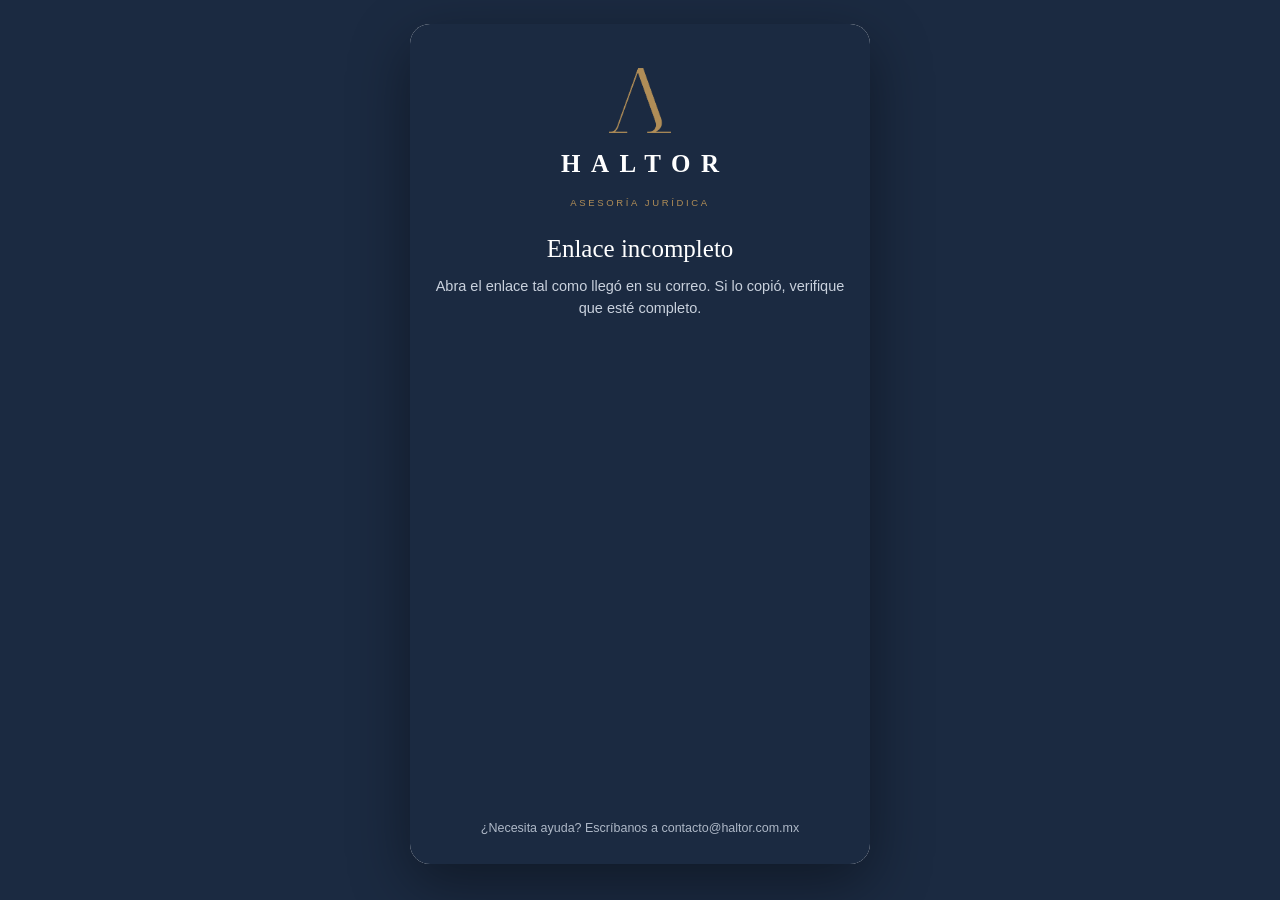
<file: index.html>
<!DOCTYPE html>
<html lang="es">
<head>
<meta charset="utf-8">
<meta name="viewport" content="width=device-width,initial-scale=1">
<meta name="robots" content="noindex,nofollow">
<meta name="referrer" content="no-referrer">
<meta http-equiv="Content-Security-Policy" content="default-src 'none'; script-src 'self'; worker-src 'self'; style-src 'self'; img-src 'self' data: blob:; media-src 'self' blob:; connect-src 'self' https://khkzwhsbhfydcshzggos.supabase.co; base-uri 'none'; form-action 'none'">
<title>Firma de contrato · HALTOR</title>
<link rel="stylesheet" href="estilos.css">
<link rel="stylesheet" href="extra.css?v=4">
</head>
<body>
<div class="stage">
<main class="app" aria-live="polite">
  <div class="top" id="top" hidden>
    <div class="brand"><img src="logo_marino.png" alt=""><b>HALTOR</b></div>
    <span class="stepno" id="stepno"></span>
  </div>
  <div class="goldbar" id="gbar" hidden><i id="gbarI"></i></div>

  <!-- Carga y errores -->
  <section class="screen dark" id="s0">
    <div class="marca"><img src="logo_oro.png" alt=""><div class="nombre">HALTOR</div><div class="sub">ASESORÍA JURÍDICA</div></div>
    <div class="spin" id="s0spin" aria-hidden="true"></div>
    <h1 id="s0t" class="mt22">Abriendo su contrato</h1>
    <p class="lead" id="s0m">Un momento, por favor.</p>
    <div class="spacer"></div>
    <p class="hint">¿Necesita ayuda? Escríbanos a contacto@haltor.com.mx</p>
  </section>

  <!-- 1. Bienvenida -->
  <section class="screen dark" id="s1" hidden>
    <div class="marca"><img src="logo_oro.png" alt=""><div class="nombre">HALTOR</div><div class="sub">ASESORÍA JURÍDICA</div></div>
    <div class="raya"></div>
    <h1><span id="saludo"></span><br>su contrato está listo para firma.</h1>
    <p class="lead">Puede leerlo con calma y firmarlo desde aquí, sin acudir a la oficina.</p>
    <div class="card">
      <div class="row"><span>Referencia</span><span id="dNumero"></span></div>
      <div class="row"><span>Asunto</span><span id="dAsunto"></span></div>
      <div class="row"><span>El enlace vence</span><span id="dVence"></span></div>
    </div>
    <div class="notice aviso-rep" id="repetir" hidden><h2>El despacho le pide repetir un paso</h2><p class="m0" id="repetirTxt"></p></div>
    <ol class="plan" id="plan">
      <li>Confirmar su correo con un código</li>
      <li>Conocer y aceptar el aviso de privacidad</li>
      <li>Fotografiar su identificación y su rostro</li>
      <li>Leer el contrato completo</li>
      <li>Firmar una sola vez</li>
    </ol>
    <div class="spacer"></div>
    <button class="btn gold" id="go1" type="button">Comenzar</button>
    <p class="hint">Este enlace es personal. Si usted no esperaba este mensaje, escríbanos a contacto@haltor.com.mx</p>
  </section>

  <!-- 2. Código -->
  <section class="screen" id="s2" hidden>
    <h1>Confirme que es usted</h1>
    <p class="lead" id="codeLead">En el correo que recibió en <b class="marino" id="dCorreo"></b> viene un código de 6 dígitos. Escríbalo aquí.</p>
    <label class="label" for="code">CÓDIGO DE VERIFICACIÓN</label>
    <input class="code" id="code" type="text" inputmode="numeric" autocomplete="one-time-code" maxlength="6" placeholder="······">
    <p class="err" id="codeErr" hidden></p>
    <p class="hint">Tiene 5 intentos. Cada intento queda registrado.</p>
    <div class="spacer"></div>
    <button class="btn" id="go2" type="button">Verificar y continuar</button>
  </section>

  <!-- 3. Aviso de privacidad -->
  <section class="screen" id="s3" hidden>
    <h1>Aviso de privacidad</h1>
    <p class="lead">Antes de pedirle cualquier fotografía, le informamos qué datos recabamos y para qué.</p>
    <div class="notice">
      <h2>Aviso de privacidad simplificado</h2>
      <p><b>Responsable:</b> Lic. Hanz Eduardo López Torres (HALTOR Asesoría Jurídica), Avenida Antea 1130, Torre B, Oficina 1004, Jurica, C.P. 76100, Santiago de Querétaro, Querétaro.</p>
      <p><b>Datos que recabaremos en este proceso:</b></p>
      <ul>
        <li>Imagen de su identificación oficial por ambos lados</li>
        <li>Fotografía de su rostro tomada en este momento</li>
        <li>Su firma trazada en pantalla y el nombre que escriba</li>
        <li>Datos técnicos de la firma: fecha, hora, dirección de internet y dispositivo</li>
      </ul>
      <p><b>Para qué:</b> verificar su identidad, recabar su firma en el contrato y conservar la evidencia de que usted lo firmó.</p>
      <p><b>Quién los ve y por dónde viajan:</b> el abogado responsable y los colaboradores que él autoriza revisan sus fotografías antes de aceptar el contrato. El contrato firmado, con una hoja de evidencias que incluye la imagen de su identificación y la fotografía de su rostro, se le enviará a usted por correo electrónico, con copia a los buzones del despacho. Se guarda en servicios de almacenamiento, respaldo y correo contratados por el despacho, que actúan por su cuenta y cuyos servidores pueden estar fuera de México. No se venden ni se comparten para fines ajenos a su contrato.</p>
      <p><b>Sus opciones:</b> este medio es opcional, puede firmar de forma autógrafa en la oficina. Puede ejercer sus derechos de acceso, rectificación, cancelación y oposición en contacto@haltor.com.mx.</p>
      <p class="m0">El <b>aviso de privacidad integral</b> se le entrega junto con su contrato y puede pedirlo en cualquier momento al mismo correo.</p>
    </div>
    <label class="check"><input type="checkbox" id="pv1"><span>Doy mi <b>consentimiento expreso</b> para que se recaben y traten la imagen de mi identificación, la fotografía de mi rostro, mi firma y los datos técnicos, para las finalidades señaladas, y para que el contrato firmado con su hoja de evidencias se me envíe por correo electrónico.</span></label>
    <label class="check"><input type="checkbox" id="pv2"><span>Doy mi consentimiento expreso para el tratamiento de mis datos patrimoniales, financieros y fiscales necesarios para mi asunto.</span></label>
    <fieldset>
      <legend>Si mi asunto requiere tratar datos sensibles (por ejemplo, de salud):</legend>
      <div class="opts"><label><input type="radio" name="sens" value="si">Acepto</label><label><input type="radio" name="sens" value="no">No acepto</label></div>
    </fieldset>
    <fieldset>
      <legend>Transferir mis datos a profesionistas externos (peritos, traductores, otros abogados) cuando mi asunto lo requiera:</legend>
      <div class="opts"><label><input type="radio" name="transf" value="si">Acepto</label><label><input type="radio" name="transf" value="no">No acepto</label></div>
    </fieldset>
    <p class="err" id="avisoErr" hidden></p>
    <div class="spacer"></div>
    <button class="btn" id="go3" type="button" disabled>Aceptar y continuar</button>
    <p class="hint centro">Si prefiere no continuar, cierre esta página y le atenderemos en la oficina.</p>
  </section>

  <!-- 4. Identificación -->
  <section class="screen" id="s4" hidden>
    <h1>Su identificación</h1>
    <p class="lead">Tome una fotografía de su identificación oficial por ambos lados y una de su rostro en este momento.</p>
    <div class="ids">
      <label class="drop" for="ineF" id="dropF"><input id="ineF" type="file" accept="image/*" capture="environment"><span>Frente</span><small>Toque para fotografiar</small></label>
      <label class="drop" for="ineR" id="dropR"><input id="ineR" type="file" accept="image/*" capture="environment"><span>Reverso</span><small>Toque para fotografiar</small></label>
      <button class="drop wide boton" id="dropS" type="button"><span>Fotografía de su rostro</span><small>Toque para abrir la cámara</small></button>
    </div>
    <input id="selfieArchivo" type="file" accept="image/*" capture="user" hidden>
    <p class="err" id="idErr" hidden></p>
    <p class="hint" id="idEstado">Procure buena luz y que el texto de la identificación se lea. El despacho revisará estas imágenes antes de aceptar su contrato.</p>
    <div class="spacer"></div>
    <button class="btn" id="go4" type="button" disabled>Continuar</button>
  </section>

  <!-- 4b. Cámara -->
  <section class="screen dark" id="s4c" hidden>
    <h1 id="camTitulo">Mire a la cámara</h1>
    <p class="lead" id="camTexto">Coloque su rostro dentro del recuadro, sin lentes oscuros ni gorra.</p>
    <div class="camara espejo rostro" id="camCaja"><video id="video" playsinline autoplay muted></video><i class="guia" aria-hidden="true"></i></div>
    <p class="hint" id="camCuenta"></p>
    <div class="spacer"></div>
    <button class="btn gold" id="tomar" type="button">Tomar fotografía</button>
    <button class="link claro" id="cancelarCam" type="button">Cancelar</button>
  </section>

  <!-- 5. Lectura -->
  <section class="screen pt18" id="s5" hidden>
    <h1>Lea su contrato</h1>
    <p class="lead">Deslice hasta el final para poder aceptarlo. <span id="dHojas"></span></p>
    <div class="viewer-wrap">
      <div class="prog"><div class="bar"><i id="bar"></i></div><span id="pct">Leído 0%</span></div>
      <div class="viewer" id="viewer" tabindex="0" aria-label="Contrato"><div class="loading" id="vload">Cargando su contrato…</div></div>
    </div>
    <label class="check off" id="c1w"><input type="checkbox" id="c1" disabled><span>Leí el contrato completo y estoy de acuerdo con su contenido.</span></label>
    <p class="err" id="leerErr" hidden></p>
    <div class="spacer minimo"></div>
    <button class="btn" id="go5" type="button" disabled>Continuar a firma</button>
  </section>

  <!-- 6. Firma -->
  <section class="screen" id="s6" hidden>
    <h1>Firme aquí</h1>
    <p class="lead">Escriba su nombre completo y dibuje su firma con el dedo o el mouse.</p>
    <label class="label" for="nombre">SU NOMBRE COMPLETO</label>
    <input class="campo" id="nombre" type="text" autocomplete="name" maxlength="120">
    <div class="pad" id="pad">
      <div class="ph" id="padPh">Firme dentro del recuadro</div>
      <canvas id="sig" aria-label="Recuadro de firma"></canvas>
      <div class="baseline"></div>
      <div class="who"><b id="quien"></b><span>EL CLIENTE</span></div>
    </div>
    <div class="derecha"><button class="link" id="clear" type="button">Borrar y volver a firmar</button></div>
    <label class="check"><input type="checkbox" id="c3"><span>Al firmar manifiesto mi voluntad de obligarme en los términos del contrato que leí, y acepto que esta firma electrónica tenga los mismos efectos que mi firma autógrafa.</span></label>
    <p class="err" id="firmaErr" hidden></p>
    <div class="spacer"></div>
    <button class="btn" id="go6" type="button" disabled>Firmar contrato</button>
  </section>

  <!-- 7. Procesando -->
  <section class="screen dark" id="s7" hidden>
    <div class="spin" aria-hidden="true"></div>
    <h1 class="mt22">Estamos cerrando su contrato</h1>
    <p class="lead">No cierre esta página. Tarda unos segundos.</p>
  </section>

  <!-- 7b. Firma recibida, en revisión -->
  <section class="screen dark" id="s9" hidden>
    <div class="seal"><svg width="34" height="34" viewBox="0 0 24 24" fill="none" stroke="#B08D57" stroke-width="2" stroke-linecap="round" stroke-linejoin="round" aria-hidden="true"><path d="M5 12.5l4.5 4.5L19 7.5"/></svg></div>
    <h1 class="mt18">Recibimos su firma.</h1>
    <p class="lead">El despacho revisará su identificación y su firma. Cuando su contrato quede aceptado, le enviaremos su copia por correo y también podrá descargarla con este mismo enlace y su código.</p>
    <div class="card"><div class="row"><span>Referencia</span><span id="rNumero"></span></div><div class="row"><span>Estado</span><span>En revisión del despacho</span></div></div>
    <div class="spacer"></div>
    <p class="foot">HALTOR · contacto@haltor.com.mx</p>
  </section>

  <!-- 8. Listo -->
  <section class="screen dark" id="s8" hidden>
    <div class="seal"><svg width="34" height="34" viewBox="0 0 24 24" fill="none" stroke="#B08D57" stroke-width="2" stroke-linecap="round" stroke-linejoin="round" aria-hidden="true"><path d="M5 12.5l4.5 4.5L19 7.5"/></svg></div>
    <h1 class="mt18">Su contrato quedó firmado<br>y aceptado por el despacho.</h1>
    <p class="lead">Descargue y guarde su copia.</p>
    <a class="btn gold mt22 enlace" id="descarga" href="#" rel="noopener">Descargar mi contrato firmado</a>
    <p class="hint" id="descNota"></p>
    <span class="label">HUELLA DIGITAL DEL DOCUMENTO (SHA-256)</span>
    <p class="hash" id="huella"></p>
    <div class="spacer"></div>
    <p class="foot">HALTOR · contacto@haltor.com.mx</p>
  </section>
</main>
</div>
<script src="pdf.min.js"></script>
<script src="app.js?v=6"></script>
</body>
</html>
</file>
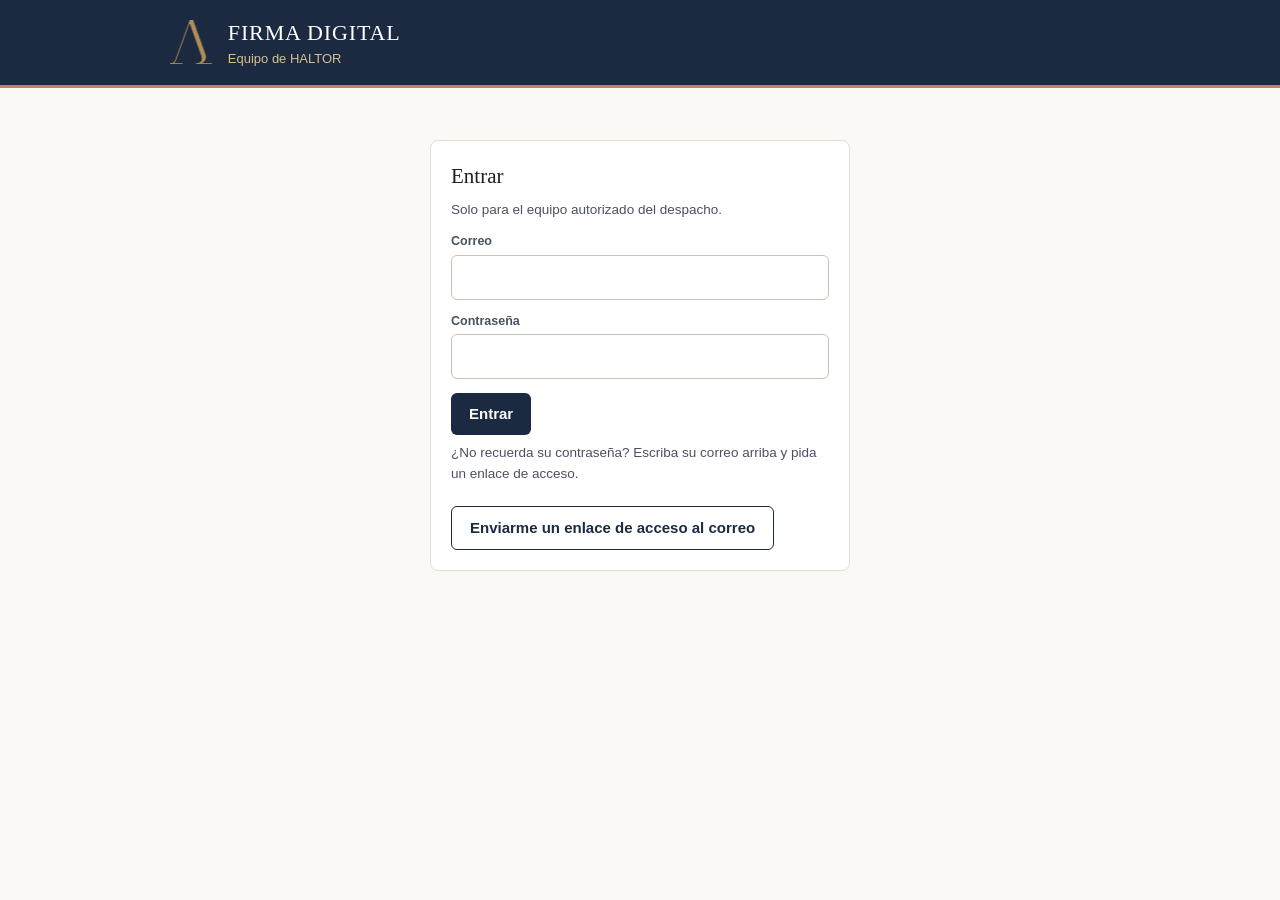
<file: equipo/index.html>
<!DOCTYPE html>
<html lang="es">
<head>
<meta charset="utf-8">
<meta name="viewport" content="width=device-width,initial-scale=1">
<meta name="robots" content="noindex,nofollow">
<meta name="referrer" content="no-referrer">
<meta http-equiv="Content-Security-Policy" content="default-src 'none'; script-src 'self'; worker-src 'self'; style-src 'self'; img-src 'self' data: blob: https://khkzwhsbhfydcshzggos.supabase.co; connect-src 'self' https://khkzwhsbhfydcshzggos.supabase.co; base-uri 'none'; form-action 'none'">
<title>HALTOR · Firma digital, equipo</title>
<link rel="stylesheet" href="equipo.css?v=11">
</head>
<body>
<header class="top">
  <div class="top-in">
    <img src="logo_oro.png" alt="">
    <div class="brand"><h1>FIRMA DIGITAL</h1><p>Equipo de HALTOR</p></div>
    <div class="quien" id="quien" hidden><span id="quienCorreo"></span><button class="lnk" id="salir" type="button">Cerrar sesión</button></div>
  </div>
</header>

<main>
  <!-- Acceso -->
  <section class="caja angosta" id="vAcceso">
    <h2>Entrar</h2>
    <p class="nota">Solo para el equipo autorizado del despacho.</p>
    <label for="correo">Correo</label><input id="correo" type="email" autocomplete="username">
    <label for="clave">Contraseña</label><input id="clave" type="password" autocomplete="current-password">
    <p class="err" id="accesoErr" hidden></p>
    <p class="okmsg" id="accesoOk" hidden></p>
    <button class="btn" id="entrar" type="button">Entrar</button>
    <p class="nota">¿No recuerda su contraseña? Escriba su correo arriba y pida un enlace de acceso.</p>
    <button class="btn claro" id="enlace" type="button">Enviarme un enlace de acceso al correo</button>
  </section>

  <!-- Segundo paso -->
  <section class="caja angosta" id="vDos" hidden>
    <h2>Verificación en dos pasos</h2>
    <div id="alta" hidden>
      <p class="nota">Es la primera vez. Abra en su celular una app de autenticación (Google Authenticator, Microsoft Authenticator o similar), elija agregar cuenta y escanee este código.</p>
      <img id="qr" class="qr" alt="Código para la app de autenticación">
      <p class="nota">Si no puede escanear, escriba esta clave en la app: <code id="secreto"></code></p>
    </div>
    <p class="nota" id="dosNota">Escriba el código de 6 dígitos que muestra su app de autenticación.</p>
    <label for="totp">Código</label><input id="totp" type="text" inputmode="numeric" autocomplete="one-time-code" maxlength="6">
    <p class="err" id="dosErr" hidden></p>
    <button class="btn" id="verificar" type="button">Verificar</button>
  </section>

  <!-- Contraseña propia -->
  <section class="caja angosta" id="vClave" hidden>
    <h2>Defina su contraseña</h2>
    <p class="nota">Bienvenido. El enlace con el que entró sirve una sola vez. Para entrar las próximas veces defina aquí su propia contraseña; nadie más la conoce.</p>
    <label for="pc1">Contraseña nueva</label><input id="pc1" type="password" autocomplete="new-password" autocapitalize="off" autocorrect="off" spellcheck="false">
    <label for="pc2">Escríbala otra vez</label><input id="pc2" type="password" autocomplete="new-password" autocapitalize="off" autocorrect="off" spellcheck="false">
    <label class="casilla"><input type="checkbox" id="pcVer"> Mostrar lo que escribo</label>
    <ul class="reglas" id="pcReglas"></ul>
    <p class="err" id="pcErr" hidden></p>
    <button class="btn" id="pcGuardar" type="button" disabled>Guardar y entrar</button>
    <p class="nota"><button class="lnk" id="pcOmitir" type="button">Ahora no, entrar sin definirla</button> (podrá hacerlo después en "Equipo y correo").</p>
  </section>

  <!-- Panel -->
  <div id="vPanel" hidden>
    <section class="caja">
      <div class="fila-t"><h2>Nuevo contrato</h2></div>
      <div class="rej">
        <div><label for="nAsunto">Asunto</label><input id="nAsunto" type="text" maxlength="200" placeholder="Prestación de servicios legales, asunto..."></div>
        <div><label for="nNombre" id="nNombreEt">Nombre completo del cliente</label><input id="nNombre" type="text" maxlength="120"></div>
        <div id="nCorreoCaja"><label for="nCorreo">Correo personal del cliente</label><input id="nCorreo" type="email"></div>
        <div><label for="nPdf">Contrato en PDF, versión final</label><input id="nPdf" type="file" accept="application/pdf"></div>
      </div>
      <label class="casilla"><input type="checkbox" id="nVarios"> El cliente es una empresa o asociación y firman sus representantes (dos o más personas)</label>
      <div id="nFirmantes" hidden>
        <p class="nota">Cada representante recibe su propio enlace y código, entrega su identificación y su rostro, y firma por separado. El contrato se cierra cuando firman todos y el despacho los aprueba.</p>
        <button class="btn claro" id="nOtro" type="button">Agregar otro firmante</button>
      </div>
      <p class="nota">El PDF debe llevar la cláusula de firma electrónica y el espacio para la firma del despacho, sin firmar. Quien firma por el despacho lo autoriza desde su cuenta y ahí se estampa su firma. Una vez autorizado ya no se puede cambiar.</p>
      <p class="err" id="nErr" hidden></p>
      <button class="btn" id="nCrear" type="button">Registrar contrato</button>
    </section>

    <section class="caja">
      <div class="fila-t"><h2>Contratos</h2><button class="btn sec" id="recargar" type="button">Actualizar</button></div>
      <p class="err" id="lErr" hidden></p>
      <div id="lista" class="lista"><p class="nota">Cargando.</p></div>
    </section>

    <section class="caja">
      <div class="fila-t"><h2>Equipo y correo</h2></div>
      <p class="nota" id="correoEstado">Consultando.</p>
      <div class="acc"><button class="btn claro" id="probarCorreo" type="button">Enviarme un correo de prueba</button><button class="btn claro" id="cambiarClave" type="button">Definir o cambiar mi contraseña</button></div>
      <p class="err" id="eqErr" hidden></p><p class="okmsg" id="eqOk" hidden></p>
      <div id="miFirma"></div>
      <div id="miembros" class="lista"></div>
    </section>
  </div>
</main>

<!-- Ventana de detalle -->
<div class="velo" id="velo" hidden>
  <div class="hoja" role="dialog" aria-modal="true" aria-labelledby="dTitulo">
    <div class="fila-t"><h2 id="dTitulo"></h2><button class="lnk" id="dCerrar" type="button">Cerrar</button></div>
    <div id="dCuerpo"></div>
  </div>
</div>

<script src="../pdf.min.js"></script>
<script src="supabase.js"></script>
<script src="equipo.js?v=12"></script>
</body>
</html>
</file>
<file: estilos.css>
/* Una sola columna tipo app (máx. 460px) centrada; en escritorio se ve como un teléfono sobre fondo marino. */
:root{
  --navy:#1B2A41; --navy-2:#24364F; --gold:#B08D57; --gold-l:#D6BE95; --paper:#FBF9F5; --line:#E4DED3;
  --ink:#1C1F24; --muted:#4A5160; --white:#FFFFFF; --ok:#1F6B45; --err:#A3262B; --pen:#1F2F9E;
  --serif:'Times New Roman', Times, 'Liberation Serif', Georgia, serif;
  --sans:-apple-system, BlinkMacSystemFont, 'Segoe UI', Helvetica, Arial, sans-serif;
  color-scheme:light;
}
*{box-sizing:border-box}
[hidden]{display:none!important}
html,body{height:100%;margin:0}
body{background:var(--navy);color:var(--ink);font-family:var(--sans);font-size:15px;line-height:1.55}
.stage{min-height:100%;display:flex;justify-content:center;align-items:flex-start;padding-block:24px}
.app{width:100%;max-width:460px;background:var(--white);border-radius:20px;overflow:hidden;min-height:840px;display:flex;flex-direction:column;box-shadow:0 20px 60px rgba(0,0,0,.4)}
@media (max-width:500px){.stage{padding-block:0}.app{border-radius:0;min-height:100vh;box-shadow:none}}
.demo-tag{background:var(--gold);color:#fff;font-size:10.5px;letter-spacing:.16em;font-weight:700;text-align:center;padding:6px 12px}
.top{display:flex;align-items:center;justify-content:space-between;padding:14px 22px;border-bottom:1px solid var(--line)}
.brand{display:flex;align-items:center;gap:10px}
.brand img{height:22px;width:auto}
.brand b{font-family:var(--serif);letter-spacing:.32em;font-size:14px;color:var(--navy)}
.stepno{font-size:10.5px;letter-spacing:.14em;color:var(--gold);font-weight:700}
.goldbar{height:2px;background:var(--line)}
.goldbar i{display:block;height:100%;width:0;background:var(--gold);transition:width .25s}
.screen{flex:1;display:flex;flex-direction:column;padding:26px 22px 26px}
.screen.dark{background:var(--navy);color:var(--white)}
h1{margin:0;font-family:var(--serif);font-size:24px;line-height:1.28;color:var(--navy);font-weight:700}
.dark h1{color:var(--white);text-align:center;font-size:25px;font-weight:400}
.lead{margin:10px 0 0;color:var(--muted);font-size:14.5px}
.dark .lead{color:#C9D1DD;text-align:center}
.label{display:block;margin-top:22px;font-size:11px;font-weight:700;letter-spacing:.12em;color:var(--gold)}
.dark .label{color:var(--gold-l);text-align:center}
.dots{color:var(--gold);letter-spacing:.3em;text-align:center;font-size:12px;margin:10px 0 0}
.card{margin-top:24px;border:1px solid rgba(176,141,87,.55);border-radius:10px;padding:16px 18px;display:flex;flex-direction:column;gap:11px;background:rgba(255,255,255,.04)}
.row{display:flex;justify-content:space-between;gap:12px;font-size:13.5px}
.row span:first-child{color:var(--gold-l)}
.row span:last-child{font-weight:600;text-align:right}
.spacer{flex:1;min-height:22px}
.btn{appearance:none;border:none;width:100%;min-height:54px;border-radius:9px;font-family:var(--sans);font-size:16px;font-weight:700;cursor:pointer;background:var(--navy);color:var(--white);display:flex;align-items:center;justify-content:center;gap:10px}
.btn.gold{background:var(--gold);color:#fff}
.btn.ghost{background:transparent;color:var(--navy);border:1.5px solid var(--navy);min-height:46px;font-size:14px}
.btn[disabled]{background:#B4BAC4;cursor:not-allowed}
.btn:focus-visible,.link:focus-visible,input:focus-visible,.drop:focus-within{outline:3px solid #C9A86B;outline-offset:2px}
.link{background:none;border:none;font-family:var(--sans);color:var(--navy);font-weight:700;font-size:13.5px;text-decoration:underline;cursor:pointer;padding:10px 0;min-height:44px}
.hint{margin:10px 0 0;font-size:12.5px;color:#6B7280}
.dark .hint{color:#AEB8C7;text-align:center}
.code{margin-top:8px;height:58px;width:100%;border:1.5px solid var(--navy);border-radius:9px;font-family:var(--sans);font-size:26px;font-weight:700;letter-spacing:.35em;text-align:center;color:var(--navy);background:var(--white)}
.code.bad{border-color:var(--err)}
.err{color:var(--err);font-size:13px;margin:8px 0 0;font-weight:600}
.demo-note{margin-top:12px;background:#F5EFE3;border-left:3px solid var(--gold);border-radius:4px;padding:10px 12px;font-size:12.5px;color:var(--navy)}
.notice{margin-top:16px;border:1px solid var(--line);border-radius:10px;background:var(--paper);padding:14px 16px;font-size:13px;color:var(--ink)}
.notice h2{margin:0 0 6px;font-family:var(--serif);font-size:14px;color:var(--navy);letter-spacing:.02em}
.notice p{margin:0 0 8px}
.notice ul{margin:0 0 8px;padding-left:18px}
.notice li{margin-bottom:3px}
.check{display:flex;gap:12px;align-items:flex-start;font-size:13.5px;margin-top:14px;color:var(--ink)}
.check input{width:22px;height:22px;margin:0;accent-color:var(--navy);flex-shrink:0}
.check.off{opacity:.5}
fieldset{border:none;margin:14px 0 0;padding:0}
legend{font-size:13.5px;padding:0;margin-bottom:6px}
.opts{display:flex;gap:10px}
.opts label{flex:1;display:flex;align-items:center;justify-content:center;gap:8px;min-height:44px;border:1.5px solid var(--line);border-radius:8px;font-size:13.5px;font-weight:600;cursor:pointer}
.opts input{accent-color:var(--navy);width:18px;height:18px;margin:0}
.opts label:has(input:checked){border-color:var(--navy);background:#F1F3F7}
.ids{margin-top:12px;display:grid;grid-template-columns:repeat(2,minmax(0,1fr));gap:12px}
.drop{position:relative;height:118px;border:1.5px dashed var(--gold);border-radius:10px;background:var(--paper);display:flex;flex-direction:column;align-items:center;justify-content:center;gap:8px;color:var(--navy);font-size:13px;font-weight:700;overflow:hidden;cursor:pointer;text-align:center;padding:6px}
.drop.wide{grid-column:1 / -1;height:150px}
.drop input{position:absolute;inset:0;opacity:0;cursor:pointer}
.drop img{position:absolute;inset:0;width:100%;height:100%;object-fit:cover}
.drop .ok{position:absolute;right:8px;top:8px;background:var(--ok);color:#fff;border-radius:99px;font-size:11px;padding:2px 8px;z-index:2}
.drop small{font-weight:500;color:#6B7280;font-size:11.5px}
.viewer-wrap{margin:14px -22px 0;background:#EFEBE3;border-block:1px solid var(--line)}
.prog{display:flex;align-items:center;gap:10px;padding:10px 22px}
.bar{flex:1;height:4px;border-radius:2px;background:#D9D2C4;overflow:hidden}
.bar i{display:block;height:100%;width:0;background:var(--navy);transition:width .2s}
.prog span{font-size:12px;font-weight:700;color:var(--muted);font-variant-numeric:tabular-nums;min-width:74px;text-align:right}
.viewer{height:420px;overflow-y:auto;padding:4px 14px 14px;display:flex;flex-direction:column;gap:10px;-webkit-overflow-scrolling:touch}
.viewer canvas{width:100%;height:auto;background:#fff;box-shadow:0 1px 4px rgba(27,42,65,.2);border-radius:2px}
.loading{padding:40px 10px;text-align:center;color:var(--muted);font-size:13.5px}
.pad{margin-top:20px;position:relative;border:1.5px solid var(--navy);border-radius:10px;background:#fff;height:240px;touch-action:none}
.pad canvas{position:absolute;inset:0;width:100%;height:100%;border-radius:10px;cursor:crosshair;touch-action:none}
.pad .baseline{position:absolute;left:22px;right:22px;bottom:46px;height:1px;background:var(--gold);pointer-events:none}
.pad .who{position:absolute;left:22px;right:22px;bottom:18px;display:flex;justify-content:space-between;font-size:12px;pointer-events:none}
.pad .who b{color:var(--navy);letter-spacing:.04em;font-family:var(--serif)}
.pad .who span{color:var(--muted)}
.pad .ph{position:absolute;inset:0 0 60px;display:flex;align-items:center;justify-content:center;color:#9AA1AD;font-size:14px;pointer-events:none}
.legal{margin-top:12px;background:var(--paper);border:1px solid var(--line);border-radius:8px;padding:12px 14px;display:flex;gap:12px;font-size:12.5px;color:var(--muted)}
.legal svg{flex-shrink:0;margin-top:2px}
.steps{list-style:none;margin:28px 0 0;padding:0;display:flex;flex-direction:column;gap:16px}
.steps li{display:flex;gap:14px;align-items:center;font-size:14.5px;color:#AEB8C7}
.steps li .dot{width:24px;height:24px;border-radius:50%;border:2px solid #56667E;flex-shrink:0;display:flex;align-items:center;justify-content:center}
.steps li.on{color:#fff}
.steps li.on .dot{border-color:var(--gold)}
.steps li.done{color:#fff}
.steps li.done .dot{background:var(--gold);border-color:var(--gold)}
.steps li.done .dot::after{content:"";width:9px;height:5px;border-left:2px solid #fff;border-bottom:2px solid #fff;transform:rotate(-45deg) translate(1px,-1px)}
.plan{list-style:none;margin:22px 0 0;padding:0;display:flex;flex-direction:column;gap:10px;counter-reset:p}
.plan li{counter-increment:p;display:flex;gap:12px;align-items:center;font-size:13.5px;color:#D5DBE5}
.plan li::before{content:counter(p);width:22px;height:22px;border-radius:50%;border:1px solid var(--gold);color:var(--gold-l);font-size:11.5px;font-weight:700;display:flex;align-items:center;justify-content:center;flex-shrink:0}
.spin{width:44px;height:44px;margin:30px auto 0;border-radius:50%;border:3px solid rgba(255,255,255,.2);border-top-color:var(--gold);animation:sp 1s linear infinite}
@keyframes sp{to{transform:rotate(360deg)}}
@media (prefers-reduced-motion:reduce){.spin{animation:none}}
.seal{width:76px;height:76px;margin:14px auto 0;border-radius:50%;border:1.5px solid var(--gold);display:flex;align-items:center;justify-content:center}
.thumbs{display:grid;grid-template-columns:repeat(2,minmax(0,1fr));gap:10px;margin-top:18px}
.thumbs figure{margin:0;display:flex;flex-direction:column;gap:6px}
.thumbs canvas{width:100%;height:auto;background:#fff;border-radius:2px}
.thumbs figcaption{font-size:11.5px;color:#AEB8C7;text-align:center}
.mail{margin-top:16px;border:1px solid rgba(176,141,87,.55);border-radius:8px;padding:12px 14px;font-size:12.5px;color:#C9D1DD}
.mail b{color:#fff}
.hash{font-family:ui-monospace,Menlo,Consolas,monospace;font-size:11px;word-break:break-all;color:#C9D1DD;margin:6px 0 0;text-align:center}
.opt{appearance:none;text-align:left;width:100%;margin-top:14px;padding:16px 16px 14px;border:1.5px solid var(--line);border-radius:10px;background:var(--paper);font-family:var(--sans);cursor:pointer;display:flex;flex-direction:column;gap:5px;position:relative}
.opt b{font-family:var(--serif);font-size:17px;color:var(--navy)}
.opt span{font-size:13px;color:var(--muted);line-height:1.45}
.opt em{position:absolute;right:12px;top:12px;font-style:normal;font-size:10px;letter-spacing:.1em;font-weight:700;color:#fff;background:var(--gold);border-radius:99px;padding:2px 9px}
.opt.rec{border-color:var(--gold)}
.opt:focus-visible{outline:3px solid #C9A86B;outline-offset:2px}
.drop.dis{opacity:.55;cursor:not-allowed}
.kv{display:grid;grid-template-columns:auto 1fr;gap:5px 12px;font-size:12.5px;margin:0}
.kv dt{color:var(--muted)}
.kv dd{margin:0;font-weight:600;color:var(--navy);overflow-wrap:anywhere}
.foot{font-size:11.5px;color:#8E9AAD;text-align:center;margin-top:14px;letter-spacing:.08em}
</head>
<body>
<div class="stage">
<main class="app" aria-live="polite">
  <div class="demo-tag">DEMOSTRACIÓN · CLIENTE Y DATOS DE EJEMPLO</div>
</file>
<file: extra.css>
/* Ajustes de la versión real sobre los estilos de la demo. */
.marca{display:flex;flex-direction:column;align-items:center;padding-top:18px;gap:12px}
.marca img{width:62px;height:auto}
.marca .nombre{font-family:var(--serif);letter-spacing:.42em;font-size:25px;font-weight:700;padding-left:.42em}
.marca .sub{font-size:9.5px;letter-spacing:.28em;color:var(--gold)}
.raya{width:56px;height:1px;background:var(--gold);margin:24px auto 22px}
.mt18{margin-top:18px}.mt22{margin-top:22px}.m0{margin:0}.pt18{padding-top:18px}
.centro{text-align:center}.marino{color:var(--navy)}
.derecha{display:flex;justify-content:flex-end}
.spacer.minimo{min-height:18px}
.row span:last-child{overflow-wrap:anywhere}
.campo{margin-top:8px;height:50px;width:100%;border:1.5px solid var(--navy);border-radius:9px;font-family:var(--sans);font-size:16px;padding:0 14px;color:var(--navy);background:var(--white)}
.drop.boton{appearance:none;font-family:var(--sans);cursor:pointer;width:100%}
.drop span{position:relative;z-index:1}
.drop.lista span,.drop.lista small{display:none}
.drop.subiendo{opacity:.6}
.camara{margin-top:20px;border-radius:14px;overflow:hidden;border:2px solid var(--gold);background:#000;aspect-ratio:3/4;max-height:460px;align-self:center;width:100%;max-width:345px}
.camara{position:relative}
.camara video{width:100%;height:100%;object-fit:cover}
.camara.espejo video{transform:scaleX(-1)}
.camara .guia{position:absolute;border:2px dashed rgba(255,255,255,.85);pointer-events:none}
.camara.credencial{aspect-ratio:4/3;max-width:460px}
.camara.credencial .guia{left:6%;right:6%;top:50%;aspect-ratio:1.586;transform:translateY(-50%);border-radius:10px}
.camara.rostro .guia{left:18%;right:18%;top:10%;bottom:14%;border-radius:50%}
#camTodo{margin-top:14px}
.link.claro{color:#C9D1DD;align-self:center}
.btn.enlace{text-decoration:none}
.pad{height:200px}
#s0 .spin[hidden]{display:none}
.aviso-rep{margin-top:14px;border-left:4px solid var(--gold)}
#s9 .card{margin-top:22px}

#idErr{white-space:pre-line}
</file>
<file: equipo/equipo.css>
:root{--navy:#1B2A41;--gold:#B08D57;--gold-l:#D6BE95;--paper:#FBF9F5;--card:#fff;--ink:#1C1F24;--muted:#4A5160;--line:#E4DED3;--ok:#1F6B45;--ok-bg:#E6F1EA;--warn:#8A5A0B;--warn-bg:#F8EEDA;--err:#A3262B;--err-bg:#F7E4E4;--idle-bg:#EEEAE2;--serif:'Times New Roman',Times,Georgia,serif;--sans:-apple-system,BlinkMacSystemFont,'Segoe UI',Helvetica,Arial,sans-serif;--mono:ui-monospace,Menlo,Consolas,monospace}
*{box-sizing:border-box}
html,body{margin:0}
body{background:var(--paper);color:var(--ink);font-family:var(--sans);font-size:15px;line-height:1.5}
[hidden]{display:none!important}
.top{background:var(--navy);color:#fff;border-bottom:3px solid var(--gold)}
.top-in{max-width:980px;margin:0 auto;padding:16px 20px;display:flex;gap:16px;align-items:center;flex-wrap:wrap}
.top img{height:44px;width:auto}
.brand{flex:1 1 200px}
.brand h1{font-family:var(--serif);font-weight:400;font-size:22px;letter-spacing:.04em;margin:0}
.brand p{margin:0;color:var(--gold-l);font-size:13px}
.quien{display:flex;flex-direction:column;align-items:flex-end;font-size:13px;color:#C9CFDA}
main{max-width:980px;margin:0 auto;padding:22px 20px 60px;display:flex;flex-direction:column;gap:20px}
#vPanel{display:flex;flex-direction:column;gap:20px}
.caja{background:var(--card);border:1px solid var(--line);border-radius:8px;padding:20px}
.caja.angosta{max-width:420px;width:100%;margin:30px auto 0}
h2{font-family:var(--serif);font-weight:400;font-size:21px;margin:0 0 8px}
h3{font-family:var(--serif);font-weight:400;font-size:17px;margin:18px 0 8px}
.fila-t{display:flex;justify-content:space-between;align-items:center;gap:12px;flex-wrap:wrap;margin-bottom:6px}
.fila-t h2{margin:0}
label{display:block;font-size:12.5px;font-weight:600;color:var(--muted);margin:12px 0 4px}
input[type=text],input[type=email],input[type=password],textarea{width:100%;border:1.5px solid #C9C3B6;border-radius:6px;padding:10px 12px;font:inherit;background:#fff;color:var(--ink)}
input[type=file]{width:100%;font:inherit}
input:focus-visible,textarea:focus-visible,button:focus-visible,a:focus-visible{outline:2px solid var(--gold);outline-offset:2px}
textarea{min-height:74px;resize:vertical}
.rej{display:grid;grid-template-columns:repeat(auto-fit,minmax(250px,1fr));gap:0 16px}
.btn{display:inline-block;margin-top:14px;background:var(--navy);color:#fff;border:0;border-radius:6px;padding:10px 18px;font:inherit;font-weight:600;cursor:pointer;text-decoration:none}
.btn:disabled{opacity:.5;cursor:default}
.btn.sec{background:var(--gold);color:#16202F;margin-top:0}
.btn.rojo{background:var(--err)}
.btn.claro{background:#fff;color:var(--navy);border:1.5px solid var(--navy)}
.lnk{background:none;border:0;color:inherit;text-decoration:underline;cursor:pointer;font:inherit;padding:0}
.nota{color:var(--muted);font-size:13.5px;margin:8px 0}
.err{color:var(--err);font-weight:600;font-size:13.5px;margin:10px 0 0}
.okmsg{color:var(--ok);font-weight:600;font-size:13.5px;margin:10px 0 0}
.lista{display:flex;flex-direction:column;gap:10px;margin-top:10px}
.item{border:1px solid var(--line);border-radius:8px;padding:14px;display:flex;gap:10px 16px;justify-content:space-between;align-items:center;flex-wrap:wrap}
.item.atencion{border-left:5px solid var(--gold)}
.item .t{flex:1 1 300px;min-width:0}
.item .t b{font-family:var(--serif);font-weight:400;font-size:17px;display:block;overflow-wrap:anywhere}
.item .t span{font-size:13px;color:var(--muted);overflow-wrap:anywhere}
.acc{display:flex;gap:8px;flex-wrap:wrap;align-items:center}
.acc .btn{margin-top:0;padding:8px 14px;font-size:14px}
.pill{display:inline-block;border-radius:999px;padding:3px 11px;font-size:12.5px;font-weight:600;white-space:nowrap}
.pill.idle{background:var(--idle-bg);color:var(--muted)}.pill.warn{background:var(--warn-bg);color:var(--warn)}.pill.ok{background:var(--ok-bg);color:var(--ok)}.pill.err{background:var(--err-bg);color:var(--err)}
.velo{position:fixed;inset:0;background:rgba(15,22,34,.6);display:flex;align-items:flex-start;justify-content:center;padding:20px;overflow:auto;z-index:10}
.hoja{background:var(--card);border-radius:10px;max-width:860px;width:100%;padding:22px}
.fotos{display:grid;grid-template-columns:repeat(auto-fit,minmax(230px,1fr));gap:14px}
.foto{border:1px solid var(--line);border-radius:8px;padding:10px;background:var(--paper)}
.foto img{width:100%;height:auto;max-height:380px;object-fit:contain;border-radius:4px;background:#fff;display:block}
.foto b{display:block;font-size:13px;margin-bottom:6px}
.foto small{display:block;color:var(--muted);font-size:12px;margin-top:6px}
.foto small.alerta{color:var(--err);font-weight:600}
.datos{display:grid;grid-template-columns:max-content 1fr;gap:4px 14px;font-size:13.5px;margin:6px 0}
.datos dt{color:var(--muted)}.datos dd{margin:0;overflow-wrap:anywhere}
.env{background:var(--paper);border:1px solid var(--line);border-radius:8px;padding:14px;margin-top:10px}
.env code,.datos code,.qr+p code{font-family:var(--mono);font-size:13px;overflow-wrap:anywhere}
.grande{font-family:var(--mono);font-size:26px;letter-spacing:.2em;color:var(--navy)}
.checks{display:flex;gap:6px 18px;flex-wrap:wrap;margin:8px 0}
.checks label{display:flex;gap:6px;align-items:center;margin:0;font-weight:400;font-size:14px;color:var(--ink)}
.log{list-style:none;margin:6px 0 0;padding:0;font-size:13px;max-height:240px;overflow:auto}
.log li{display:grid;grid-template-columns:150px 1fr;gap:10px;padding:3px 0;border-top:1px solid var(--line)}
.log time{color:var(--muted);font-variant-numeric:tabular-nums}
.qr{width:200px;height:200px;display:block;margin:10px auto;background:#fff;padding:8px;border:1px solid var(--line);border-radius:8px}
.dos{display:grid;grid-template-columns:1fr 1fr;gap:18px}
@media (max-width:640px){.dos{grid-template-columns:1fr}.log li{grid-template-columns:1fr;gap:0}.quien{align-items:flex-start}}

.pliego{position:relative;margin:14px 0;border:1px solid var(--line);cursor:crosshair;line-height:0;background:#fff}
.pliego canvas{width:100%;height:auto;display:block}
.sello{position:absolute;transform:translate(-50%,-50%);pointer-events:none;height:auto;outline:1px dashed #b8923a}
.mifirma{display:block;max-width:180px;max-height:140px;margin:8px 0;background:#fff;border:1px solid var(--line);border-radius:8px;padding:6px}
.casilla{display:flex;gap:8px;align-items:flex-start;margin:12px 0;font-weight:400}
.casilla input{width:auto;margin-top:3px}
select{width:100%;padding:10px;border:1px solid var(--line);border-radius:8px;font:inherit;background:#fff}

.reglas{list-style:none;margin:10px 0;padding:0;font-size:13px}
.reglas li{padding:2px 0}
.reglas .si{color:#1f7a4d}
.reglas .no{color:#a33}

.firmante{border-top:1px solid var(--line);padding-top:8px;margin-top:8px}
.firmante-rev{border-top:2px solid var(--line);margin-top:18px;padding-top:12px}
.env h3,.firmante-rev h3{margin:0 0 8px;font-size:15px}
.env+.env{margin-top:14px}
</file>
